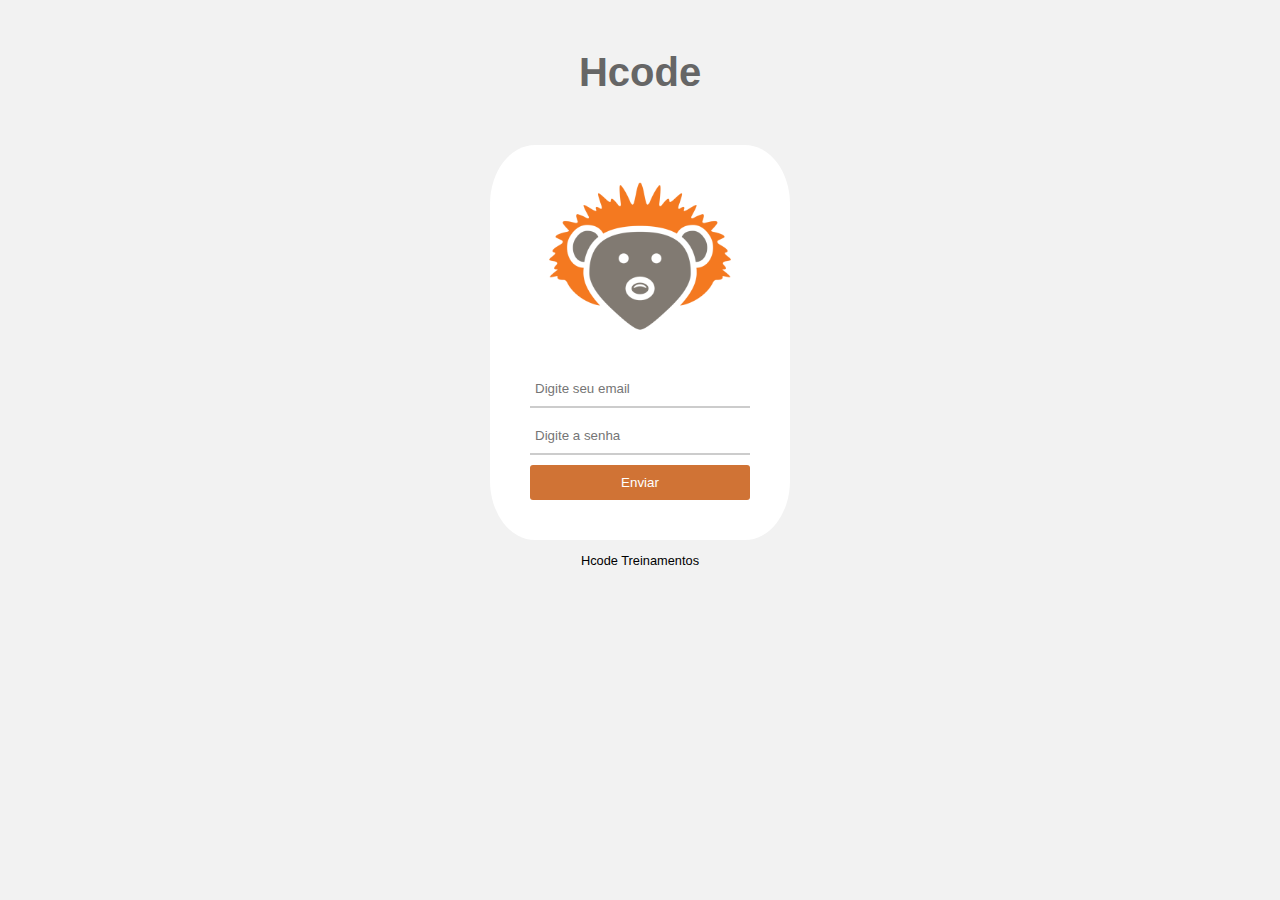
<file: index.html>
<!DOCTYPE html>

<html lang="pt-br">
<head>
    <meta charset="UTF-8">
    <meta name="viewport" content="width=device-width, initial-scale=1.0">
    <meta http-equiv="X-UA-Compatible" content="ie=edge">
    <meta name="application-name" content="Hcode App">
    <meta name="description" content="TAG utilizada é a Map">
    <meta name="keywords" content="Map">
    <meta name="author" content="Dev Gusilva">
    <meta name="generator" content="VsCode">

    <link rel="stylesheet" type="text/css" href="assets/css/style.css">

    <title>Hcode Web Dev</title>  

</head>

<body>

    <header>
        <h1> <a href="https://www.google.com.br/" target="_blank">Hcode</a> </h1>
        <nav></nav>
    </header>

    <section class="content-center">

        <div class="text-center">
            <a href="https://www.google.com.br/" target="_blank"> <img src="assets/image/hcode.png" alt="Logo da Hcode"> </a>
        </div>

        <form action="/login" method="POST" id="form-login">

            <div id="user">
                <input type="email" name="" placeholder="Digite seu email" required id="email">
            </div>

            <div id="password">
                <input type="password" name="" placeholder="Digite a senha" required id="password">
            </div>

            <div>
                <button id="btn-submit">Enviar</button>
            </div>
            
        </form>

    </section>


    <footer>
        <p>Hcode Treinamentos</p>
    </footer>

    <script src="assets/js/scritp.js"></script>

</body>

</html>
</file>
<file: assets/css/style.css>
*{
	box-sizing: border-box;
	font-family: Arial;
}

body{
	background-color: #F2F2F2;
}

.content-center{
	width: 100%; /* utilizar 100% da largura interna do bloco */
	max-width: 300px; /* o maximo de largura é 300px */
	margin: auto;
	padding: 20px;
	background-color: white;
	border-radius: 15%; /* borda do estilo circulo */
}

.content-center .text-center{
	text-align: center;
}

.content-center img{
	width: 70%;
}

.content-center form{
	margin: 20px;
}

.content-center input,
.content-center button {
	width: 100%;
	padding: 10px 5px;
	border: none; /* sem nenhuma borda */
	outline: none; /* ao clicar no input a cor das bordas */
	/*outline-color: red; cor das bordas ao clicar*/
}

.content-center input{
	border-bottom-color: #CCC; /* cor da borda de baixo do input */
	border-bottom-style: solid; /* estilo da borda de baixo do input */
	border-bottom-width: 2px; /* altura da borda de baixo do input */
	margin-bottom: 10px;
}

.content-center input:focus{
	border-bottom-color:  #D07335;
}

.content-center button{
	background-color: #D07335;
	color: white;
	border-radius: 3px;
}

.content-center button:hover{ /* quando o mouse passar por cima */
	background-color: #B55B28;
	cursor: pointer;
}

.content-center button:active{ /* quando for clicado */
	background-color: #48d1cc;
}

header h1{
	font-size: 2.5em;
	text-align: center;
	margin: 50px auto;
}

header a{
	color: #666;
	text-decoration: none;
}

header a:visited{
	color: #000;
}

header a:hover{
	text-decoration: underline;
}

header a:focus{
	color: blue;
}

header a:active{
	color: red;
}

footer{
	font-size: .8em;
	text-align: center;
}
</file>
